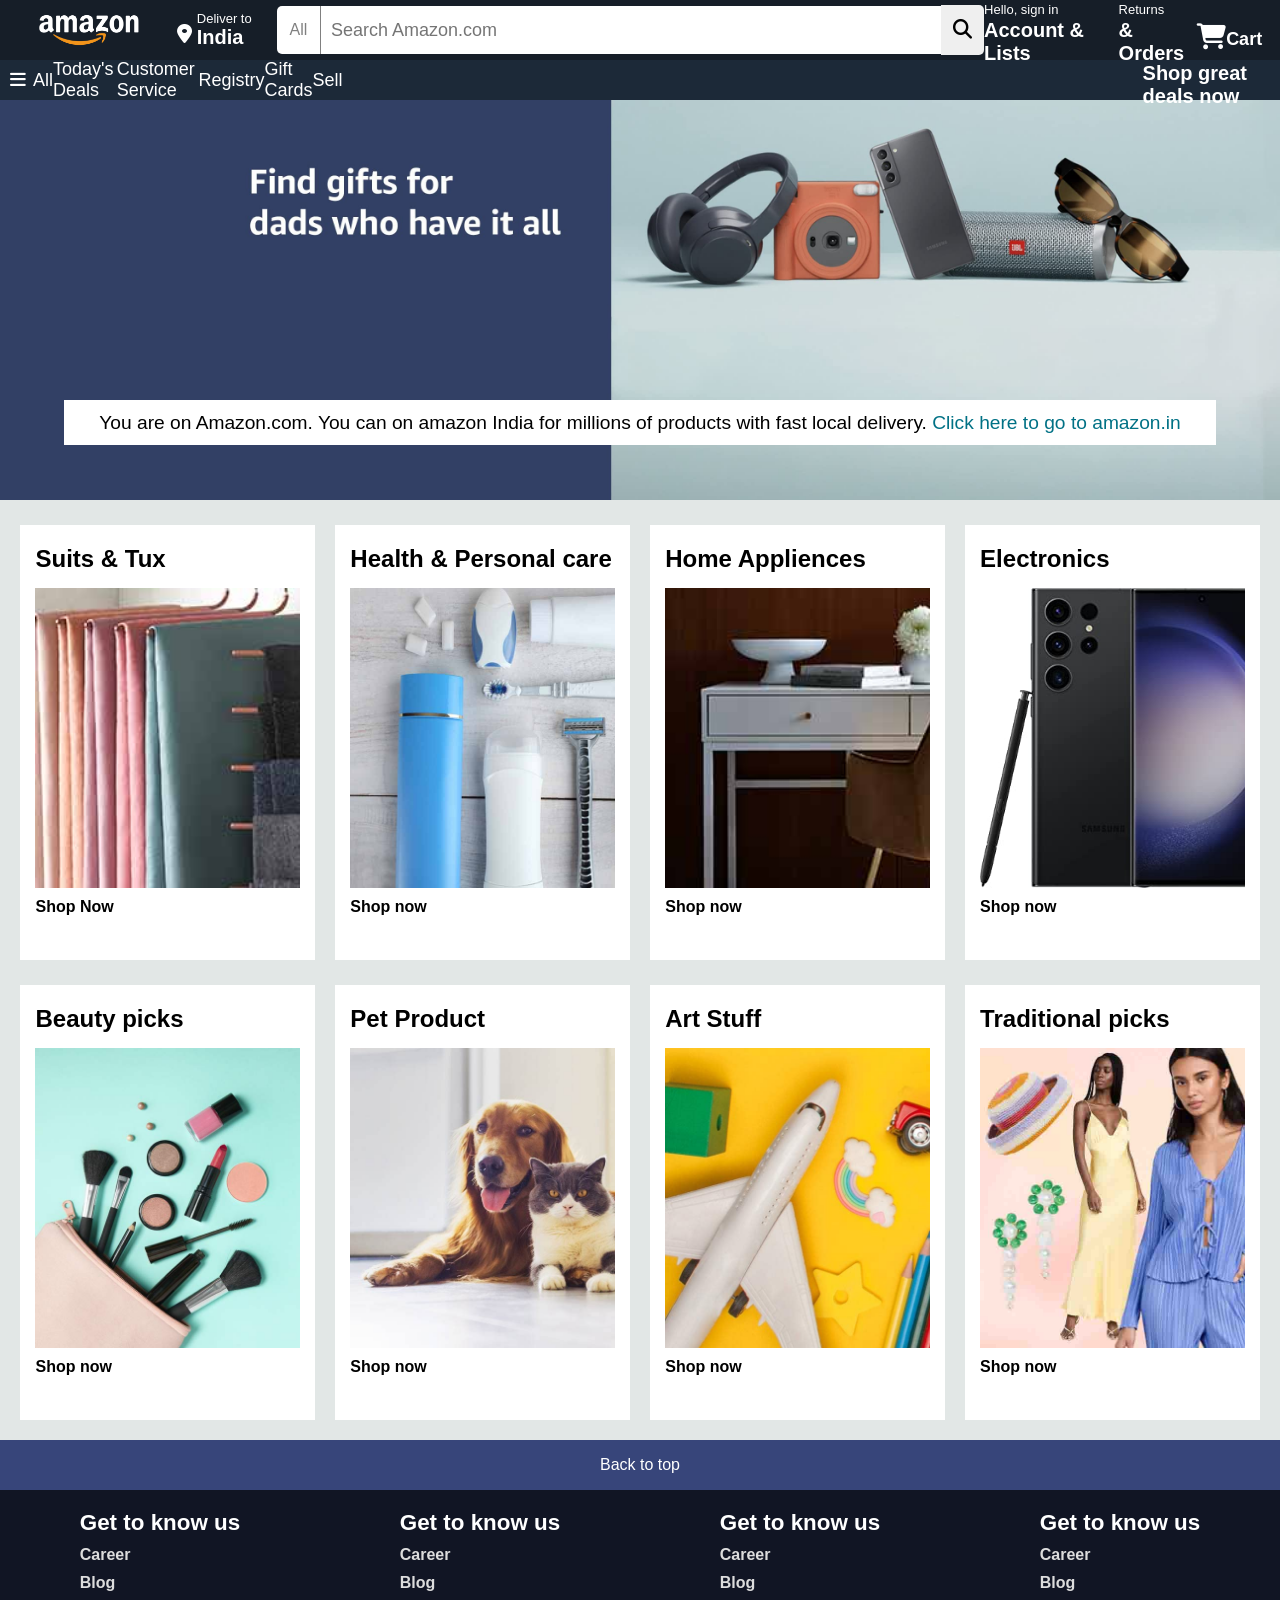
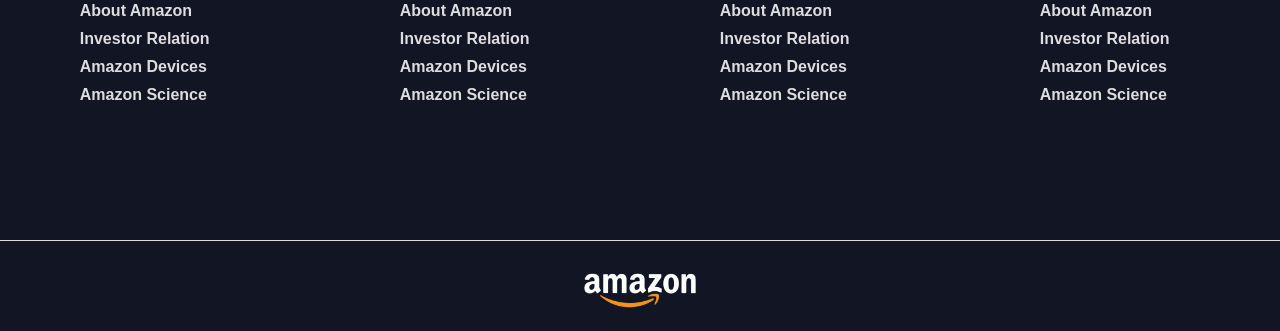
<file: index.html>
<!DOCTYPE html>
<html lang="en">
<head>
    <meta charset="UTF-8">
    <meta name="viewport" content="width=device-width, initial-scale=1.0">
    <link rel="stylesheet" href="https://cdnjs.cloudflare.com/ajax/libs/font-awesome/6.6.0/css/all.min.css" integrity="sha512-Kc323vGBEqzTmouAECnVceyQqyqdsSiqLQISBL29aUW4U/M7pSPA/gEUZQqv1cwx4OnYxTxve5UMg5GT6L4JJg==" crossorigin="anonymous" referrerpolicy="no-referrer" />
    <link rel="stylesheet" href="style.css">
    <title>amazon.com</title>
</head>
</body>
    <div class="container">
        <div class="navbar">
            <div class="logo">
            
            </div>
            <div class="location">
                <div class="icon">
                    <i1 class="fa-solid fa-location-dot"></i1>
                </div>
                <div class="text">
                    <label for="">Deliver to</label>
                    India
                </div>
            </div>
            <div class="searchbar">
                <option value="">All</option>
                <input type="text" placeholder="Search Amazon.com"><button type="submit"><i2 class="fa-solid fa-magnifying-glass"></i2></button>
            </div>
            <div class="login">
                <label for="">Hello, sign in</label><br>
                Account & Lists
            </div>
            <div class="orders">
                <label for="">Returns</label><br>
                & Orders
            </div>
            <div class="cart">
                <i class="fa-solid fa-cart-shopping"></i> Cart
            </div>
        </div>
        <div class="undernav">
            <div class="leftbar">
                <div class="bars">
                    <i class="fa-solid fa-bars"></i><p1>All</p1>
                </div>
                <div class="deals">
                    <p>Today's Deals</p>
                </div>
                <div class="service">
                    <p>Customer Service</p>
                </div>
                <div class="registry">
                    <p>Registry</p>
                </div>
                <div class="gifts">
                    <p>Gift Cards</p>
                </div>
                <div class="sell">
                    <p>
                        Sell
                    </p>
                </div>
            </div>
            <div class="rightbar">
                <p> Shop great deals now</p>
            </div>
        </div>
    </div>
    <div class="hero-section">
        <div class="hero-message">
            <p>You are on Amazon.com. You can on amazon India for millions of products with fast local delivery. <a href="#">Click here to go to amazon.in</a></p>
        </div>
    </div>

    <div class="shopping-space">
        <div class="box1 box">
            <h2>Suits & Tux</h2>
            <div class="imgbox1"></div>
            <p><a href="#"> Shop Now </a></p>
        </div>
        <div class="box2 box">
            <h2>Health & Personal care</h2>
            <div class="imgbox2"></div>
            <p><a href="#"> Shop now </a></p>
        </div>
        <div class="box3 box">
            <h2>Home Appliences</h2>
            <div class="imgbox3"></div>
            <p><a href="#"> Shop now </a></p>
        </div>
        <div class="box4 box">
            <h2>Electronics</h2>
            <div class="imgbox4"></div>
            <p><a href="#"> Shop now </a></p>
        </div>
        <div class="box5 box">
            <h2>Beauty picks</h2>
            <div class="imgbox5"></div>
            <p><a href="#"> Shop now </a></p>
        </div>
        <div class="box6 box">
            <h2>Pet Product</h2>
            <div class="imgbox6"></div>
            <p><a href="#"> Shop now </a></p>
        </div>
        <div class="box7 box">
            <h2>Art Stuff</h2>
            <div class="imgbox7"></div>
            <p><a href="#"> Shop now </a></p>
        </div>
        <div class="box8 box">
            <h2>Traditional picks</h2>
            <div class="imgbox8"></div>
            <p><a href="#"> Shop now </a></p>
        </div>
    </div>
    <footer>
        <div class="panel1">
            Back to top
        </div>

        <div class="panel2">
            <ul>
                <p>Get to know us</p>
                <a href="">Career</a>
                <a href="">Blog</a>
                <a href="">About Amazon</a>
                <a href="">Investor Relation</a>
                <a href="">Amazon Devices</a>
                <a href="">Amazon Science</a>
            </ul>
            <ul>
                <p>Get to know us</p>
                <a href="">Career</a>
                <a href="">Blog</a>
                <a href="">About Amazon</a>
                <a href="">Investor Relation</a>
                <a href="">Amazon Devices</a>
                <a href="">Amazon Science</a>
            </ul>
            <ul>
                <p>Get to know us</p>
                <a href="">Career</a>
                <a href="">Blog</a>
                <a href="">About Amazon</a>
                <a href="">Investor Relation</a>
                <a href="">Amazon Devices</a>
                <a href="">Amazon Science</a>
            </ul>
            <ul>
                <p>Get to know us</p>
                <a href="">Career</a>
                <a href="">Blog</a>
                <a href="">About Amazon</a>
                <a href="">Investor Relation</a>
                <a href="">Amazon Devices</a>
                <a href="">Amazon Science</a>
            </ul>
        </div>
        
        <div class="panel3">
            <div class="logo">

            </div>
            <div class="lang">
                
            </div>
        </div>

    </footer>
</body>
</html>
</file>
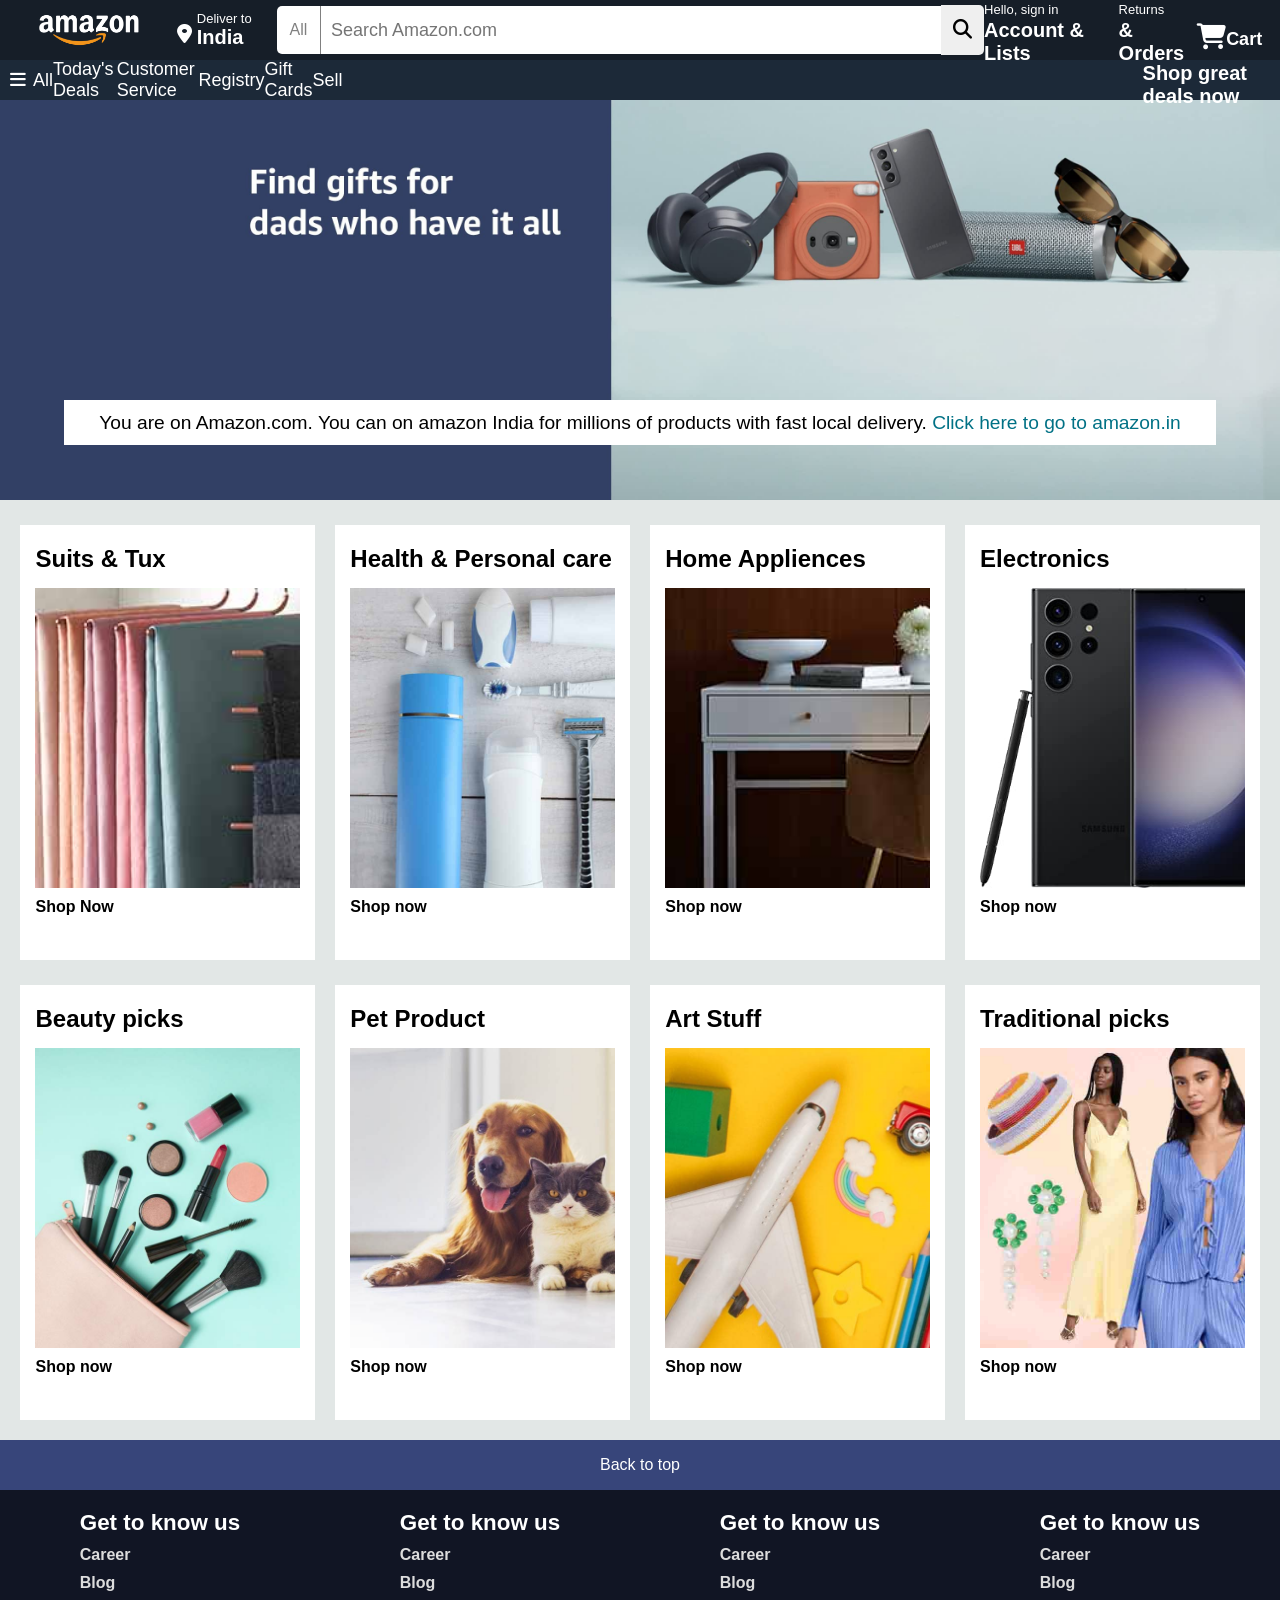
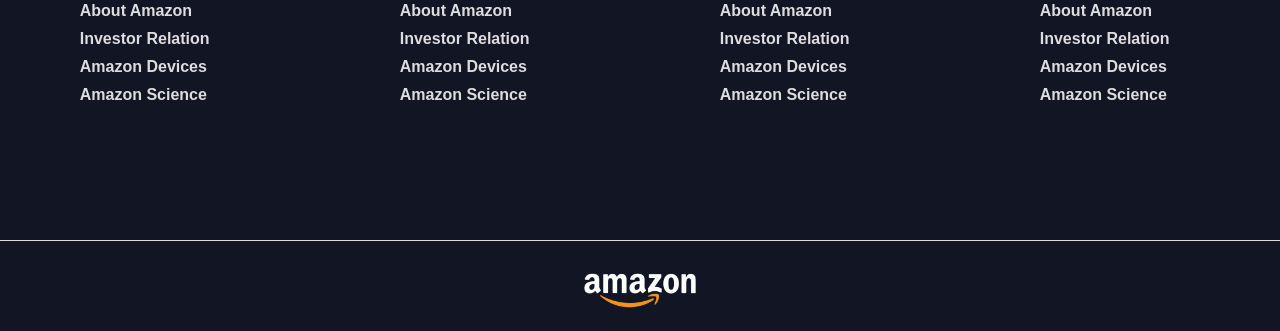
<file: Amazon.html>
<!DOCTYPE html>
<html lang="en">
<head>
    <meta charset="UTF-8">
    <meta name="viewport" content="width=device-width, initial-scale=1.0">
    <link rel="stylesheet" href="https://cdnjs.cloudflare.com/ajax/libs/font-awesome/6.6.0/css/all.min.css" integrity="sha512-Kc323vGBEqzTmouAECnVceyQqyqdsSiqLQISBL29aUW4U/M7pSPA/gEUZQqv1cwx4OnYxTxve5UMg5GT6L4JJg==" crossorigin="anonymous" referrerpolicy="no-referrer" />
    <link rel="stylesheet" href="style.css">
    <title>amazon.com</title>
</head>
</body>
    <div class="container">
        <div class="navbar">
            <div class="logo">
            
            </div>
            <div class="location">
                <div class="icon">
                    <i1 class="fa-solid fa-location-dot"></i1>
                </div>
                <div class="text">
                    <label for="">Deliver to</label>
                    India
                </div>
            </div>
            <div class="searchbar">
                <option value="">All</option>
                <input type="text" placeholder="Search Amazon.com"><button type="submit"><i2 class="fa-solid fa-magnifying-glass"></i2></button>
            </div>
            <div class="login">
                <label for="">Hello, sign in</label><br>
                Account & Lists
            </div>
            <div class="orders">
                <label for="">Returns</label><br>
                & Orders
            </div>
            <div class="cart">
                <i class="fa-solid fa-cart-shopping"></i> Cart
            </div>
        </div>
        <div class="undernav">
            <div class="leftbar">
                <div class="bars">
                    <i class="fa-solid fa-bars"></i><p1>All</p1>
                </div>
                <div class="deals">
                    <p>Today's Deals</p>
                </div>
                <div class="service">
                    <p>Customer Service</p>
                </div>
                <div class="registry">
                    <p>Registry</p>
                </div>
                <div class="gifts">
                    <p>Gift Cards</p>
                </div>
                <div class="sell">
                    <p>
                        Sell
                    </p>
                </div>
            </div>
            <div class="rightbar">
                <p> Shop great deals now</p>
            </div>
        </div>
    </div>
    <div class="hero-section">
        <div class="hero-message">
            <p>You are on Amazon.com. You can on amazon India for millions of products with fast local delivery. <a href="#">Click here to go to amazon.in</a></p>
        </div>
    </div>

    <div class="shopping-space">
        <div class="box1 box">
            <h2>Suits & Tux</h2>
            <div class="imgbox1"></div>
            <p><a href="#"> Shop Now </a></p>
        </div>
        <div class="box2 box">
            <h2>Health & Personal care</h2>
            <div class="imgbox2"></div>
            <p><a href="#"> Shop now </a></p>
        </div>
        <div class="box3 box">
            <h2>Home Appliences</h2>
            <div class="imgbox3"></div>
            <p><a href="#"> Shop now </a></p>
        </div>
        <div class="box4 box">
            <h2>Electronics</h2>
            <div class="imgbox4"></div>
            <p><a href="#"> Shop now </a></p>
        </div>
        <div class="box5 box">
            <h2>Beauty picks</h2>
            <div class="imgbox5"></div>
            <p><a href="#"> Shop now </a></p>
        </div>
        <div class="box6 box">
            <h2>Pet Product</h2>
            <div class="imgbox6"></div>
            <p><a href="#"> Shop now </a></p>
        </div>
        <div class="box7 box">
            <h2>Art Stuff</h2>
            <div class="imgbox7"></div>
            <p><a href="#"> Shop now </a></p>
        </div>
        <div class="box8 box">
            <h2>Traditional picks</h2>
            <div class="imgbox8"></div>
            <p><a href="#"> Shop now </a></p>
        </div>
    </div>
    <footer>
        <div class="panel1">
            Back to top
        </div>

        <div class="panel2">
            <ul>
                <p>Get to know us</p>
                <a href="">Career</a>
                <a href="">Blog</a>
                <a href="">About Amazon</a>
                <a href="">Investor Relation</a>
                <a href="">Amazon Devices</a>
                <a href="">Amazon Science</a>
            </ul>
            <ul>
                <p>Get to know us</p>
                <a href="">Career</a>
                <a href="">Blog</a>
                <a href="">About Amazon</a>
                <a href="">Investor Relation</a>
                <a href="">Amazon Devices</a>
                <a href="">Amazon Science</a>
            </ul>
            <ul>
                <p>Get to know us</p>
                <a href="">Career</a>
                <a href="">Blog</a>
                <a href="">About Amazon</a>
                <a href="">Investor Relation</a>
                <a href="">Amazon Devices</a>
                <a href="">Amazon Science</a>
            </ul>
            <ul>
                <p>Get to know us</p>
                <a href="">Career</a>
                <a href="">Blog</a>
                <a href="">About Amazon</a>
                <a href="">Investor Relation</a>
                <a href="">Amazon Devices</a>
                <a href="">Amazon Science</a>
            </ul>
        </div>
        
        <div class="panel3">
            <div class="logo">

            </div>
            <div class="lang">
                
            </div>
        </div>

    </footer>
</body>
</html>
</file>
<file: style.css>
*{
    margin: 0;
    padding: 0px;
    font-family: "poppins", sans-serif;
}

.navbar{
    
    display: flex;
    height: 60px;
    width: 100%;
    justify-content: space-between;
    align-items: center;
    flex-wrap: nowrap;
    background-color: #161e28;
    color: white;
}

.logo{
    height: 100px;
    width: 200px;
    background-image: url("images/amazon_logo.png");
    background-size: cover;
    scale: 0.7;
}


.searchbar{
    display: flex;
    height: 50px;
    width: 800px;
    align-items: center;
    border: 2px sloid black;
}

input{
    width: 100%;
    height: 95%;
    border: none;
    border-end-end-radius: 0px;
    border-start-end-radius: 0px;
    padding-left: 10px;
    font-size: 18px;
}

option{
    color: grey;
    display: flex;
    justify-content: center;
    align-items: center;
    height: 97%;
    width: 50px;
    background-color: white;
    border-right: 1px solid grey;
    border-top-left-radius: 5px;
    border-bottom-left-radius: 5px;
}

button{
    height: 100%;
    width: 50px;
    border-left: none;
    border: none;
    font-size: 1.2rem;
    border-top-right-radius: 5px;
    border-bottom-right-radius: 5px;
}

label{
    font-size: small;
    font-weight: 100;
}

.location, .login, .orders{
    font-weight: 700;
    font-size: 20px;
}

.location{
    display: flex;
    align-items: center;
}

.icon{
    position: relative;
    bottom: 3px;
    align-self: last baseline;
}

.text{
    width: 80px;
    display: flex;
    flex-wrap: wrap;
    margin-left: 5px;
    
}

.cart{
    margin-right: 15px;
    display: flex;
    position: relative;
    bottom: 5px;
    width: 80px;
    height: 50px;
    text-align: end;
    font-weight: 800;
    font-size: large;
    justify-content: center;
    align-items: end;
}

.undernav{
    height: 40px;
    margin-top: 0px;
    display: flex;
    color: white;
    background-color:#1c2938;
    width: 100%;
}

.leftbar{
    flex-wrap: nowrap;
    padding-left: 10px;
    display: flex;
    width: 35%;
    align-items: center;
    justify-content: space-between;
    font-weight: 400;
    font-size: 18px;
}
.bars{
    
    width: 50px;
    display: flex;
    align-items: center;
}
p1{
    margin-left: 7px;
}

.rightbar{
    margin-top: 5px;
    display: flex;
    margin-left: 800px;
    width: 270px;
    height: 40px;
    font-size: 20px;
   justify-content: end;
   align-items: center;
    font-weight: 600;
}

.cart i{
    font-size: 26px;
}

.hero-section{
    display: flex;
    
    height: 400px;
    background-image: url("images/hero_image.jpg");
    background-size: cover;
    justify-content: center;
}

.hero-message{
    font-size: 1.2rem;
    display: flex;
    justify-content: center;
    align-items: center;
    margin-top: 300px;
    height: 45px;
    width: 90%;
    background-color: white;
}

.hero-message a{
    font-size: 1.2rem;
    font-weight: 500;
    color: #007185;
    text-decoration: none;
}

.hero-message a:hover{
    text-decoration: underline;
}

.shopping-space{
    display: flex;
    
    flex-wrap: wrap;
    justify-content: space-evenly;
    background-color: #e2e7e6;
    padding-bottom: 20px;
}

.box{
    margin-top: 25px;
    height: 400px;
    width: 23%;
    background-color: white;
    padding: 20px 0px 15px;
}

.box h2{
    margin-left: 15px;
    margin-bottom: 15px;
    
}

.box a{
    margin: 15px;
    position: relative;
    top: 10px;
}

.imgbox1{
    margin-right: 15px;
    margin-left: 15px;
    height: 300px;
    background-image: url("images/box1_image.jpg");
    background-size: cover;
}

.imgbox2{
    margin-right: 15px;
    margin-left: 15px;
    height: 300px;
    background-image: url("images/box2_image.jpg");
    background-size: cover;
}

.imgbox3{
    margin-right: 15px;
    margin-left: 15px;
    height: 300px;
    background-image: url("images/box3_image.jpg");
    background-size: cover;
}

.imgbox4{
    margin-right: 15px;
    margin-left: 15px;
    height: 300px;
    background-image: url("images/box4_image.jpg");
    background-size: cover;
}

.imgbox5{
    margin-right: 15px;
    margin-left: 15px;
    height: 300px;
    background-image: url("images/box5_image.jpg");
    background-size: cover;
}

.imgbox6{
    margin-right: 15px;
    margin-left: 15px;
    height: 300px;
    background-image: url("images/box6_image.jpg");
    background-size: cover;
}

.imgbox7{
    margin-right: 15px;
    margin-left: 15px;
    height: 300px;
    background-image: url("images/box7_image.jpg");
    background-size: cover;
}

.imgbox8{
    margin-right: 15px;
    margin-left: 15px;
    height: 300px;
    background-image: url("images/box8_image.jpg");
    background-size: cover;
}


.panel1{
    display: flex;
    justify-content: center;
    align-items: center;
    height: 50px;
    background-color: #37457a;
    color: white;
}

.panel2{
    height: 350px;
    display: flex;
    justify-content: space-around;
    align-items: start;
    background-color: #111524;
    color: white;
}

.panel2 a{
    display: block;
    color: #dddddd;
    text-decoration: none;
    font-size: 1rem;
    margin-top: 10px;
}

ul{
    margin-top: 20px;
}

.panel2 a:hover{
    text-decoration: underline;
}

.panel2 p{
    font-size: 1.4rem;
    font-weight: 600;
}

.panel3{
    height: 90px;
    border-top: 0.5px solid #dddddd;
    display: flex;
    justify-content: center;
    align-items: center;
    background-color: #111524;
}

a{
    text-decoration: none;
    color: black;
    font-weight: 700;
    font-size: medium;
}

a:hover{
    text-decoration: underline;
    color: blue
}
</file>
